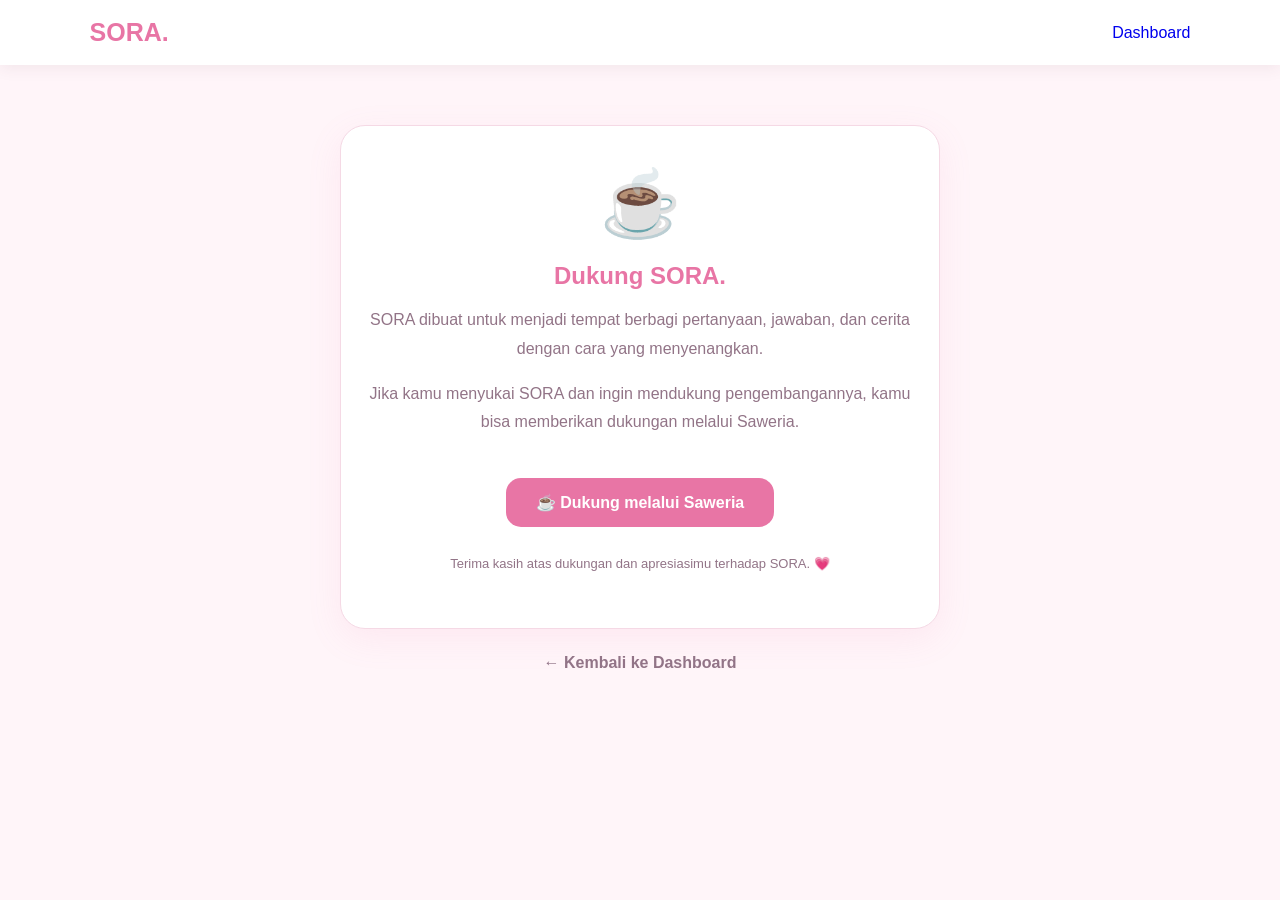
<file: saweria.html>
<!DOCTYPE html>
<html lang="id">
<head>
  <meta charset="UTF-8">
  <meta name="viewport" content="width=device-width, initial-scale=1.0">
  <title>Dukung SORA.</title>
  <link rel="stylesheet" href="style.css">

  <style>
    .support-container {
      width: min(100% - 30px, 600px);
      margin: 60px auto;
      text-align: center;
    }

    .support-card {
      background: #FFFFFF;
      border: 1px solid #F5D9E5;
      border-radius: 25px;
      padding: 40px 25px;
      box-shadow: 0 10px 35px rgba(232, 117, 165, 0.10);
    }

    .support-icon {
      font-size: 65px;
      margin-bottom: 15px;
    }

    .support-card h1 {
      color: #E875A5;
      margin-bottom: 15px;
    }

    .support-card p {
      color: #927487;
      line-height: 1.8;
    }

    .saweria-button {
      display: inline-block;
      margin-top: 25px;
      padding: 15px 30px;
      border-radius: 15px;
      background: #E875A5;
      color: white;
      text-decoration: none;
      font-weight: bold;
      transition: 0.2s;
    }

    .saweria-button:hover {
      background: #D95D91;
      transform: translateY(-3px);
    }

    .support-note {
      margin-top: 25px;
      font-size: 13px;
    }

    .back-button {
      display: inline-block;
      margin-top: 25px;
      color: #927487;
      text-decoration: none;
      font-weight: bold;
    }
  </style>
</head>

<body>

  <header class="navbar">
    <a href="dashboard.html" class="logo">SORA.</a>
    <a href="dashboard.html">Dashboard</a>
  </header>

  <main class="support-container">

    <section class="support-card">

      <div class="support-icon">☕</div>

      <h1>Dukung SORA.</h1>

      <p>
        SORA dibuat untuk menjadi tempat berbagi pertanyaan,
        jawaban, dan cerita dengan cara yang menyenangkan.
      </p>

      <p>
        Jika kamu menyukai SORA dan ingin mendukung
        pengembangannya, kamu bisa memberikan dukungan
        melalui Saweria.
      </p>

      <a
        href="https://saweria.co/marrsky12"
        target="_blank"
        rel="noopener noreferrer"
        class="saweria-button"
      >
        ☕ Dukung melalui Saweria
      </a>

      <p class="support-note">
        Terima kasih atas dukungan dan apresiasimu
        terhadap SORA. 💗
      </p>

    </section>

    <a href="dashboard.html" class="back-button">
      ← Kembali ke Dashboard
    </a>

  </main>

</body>
</html>
</file>
<file: style.css>
/* ========================================
   SORA - GLOBAL STYLE
======================================== */

* {
  box-sizing: border-box;
}

html {
  scroll-behavior: smooth;
}

body {
  margin: 0;
  font-family: Arial, sans-serif;
  background: #FFF5F9;
  color: #563746;
}

a {
  text-decoration: none;
}

button {
  cursor: pointer;
}

/* ========================================
   NAVBAR
======================================== */

.navbar {
  display: flex;
  align-items: center;
  justify-content: space-between;
  padding: 18px 7%;
  background: #FFFFFF;
  box-shadow: 0 3px 15px rgba(86, 55, 70, 0.08);
  position: sticky;
  top: 0;
  z-index: 100;
}

.logo {
  font-size: 25px;
  font-weight: 800;
  color: #E875A5;
  text-decoration: none;
}

.logo span {
  color: #F3A7C5;
}

.nav-menu {
  display: flex;
  align-items: center;
  gap: 28px;
}

.nav-menu a {
  color: #563746;
  font-size: 14px;
  font-weight: 600;
  transition: 0.2s;
}

.nav-menu a:hover {
  color: #E875A5;
}

.nav-actions {
  display: flex;
  align-items: center;
  gap: 12px;
}

.login-btn {
  color: #563746;
  font-weight: bold;
}

.register-btn {
  background: #E875A5;
  color: white;
  padding: 11px 20px;
  border-radius: 10px;
  font-weight: bold;
  transition: 0.2s;
}

.register-btn:hover {
  background: #D65E91;
  transform: translateY(-2px);
}

/* ========================================
   HERO
======================================== */

.hero {
  display: flex;
  align-items: center;
  justify-content: space-between;
  gap: 60px;
  width: min(100% - 50px, 1150px);
  margin: 0 auto;
  padding: 85px 0 100px;
}

.hero-content {
  flex: 1;
  max-width: 600px;
}

.hero-label {
  display: inline-block;
  color: #D65E91;
  background: #FCE4ED;
  padding: 10px 16px;
  border-radius: 30px;
  font-size: 13px;
  font-weight: bold;
  letter-spacing: 1px;
  margin-bottom: 25px;
}

.hero h1 {
  font-size: clamp(38px, 5vw, 62px);
  line-height: 1.15;
  margin: 0 0 25px;
  font-weight: 800;
  color: #563746;
}

.hero h1 span {
  display: block;
  color: #E875A5;
}

.hero-content > p {
  font-size: 17px;
  line-height: 1.8;
  color: #927487;
  max-width: 520px;
  margin-bottom: 30px;
}

.hero-actions {
  display: flex;
  align-items: center;
  gap: 15px;
  flex-wrap: wrap;
}

.primary-btn {
  display: inline-block;
  padding: 15px 24px;
  border-radius: 12px;
  background: #E875A5;
  color: #FFFFFF;
  font-weight: bold;
  transition: 0.2s;
  box-shadow: 0 6px 18px rgba(232, 117, 165, 0.2);
}

.primary-btn:hover {
  background: #D65E91;
  transform: translateY(-3px);
}

.secondary-btn {
  display: inline-block;
  padding: 15px 24px;
  border-radius: 12px;
  border: 1px solid #F0C6D8;
  color: #D65E91;
  background: #FFFFFF;
  font-weight: bold;
  transition: 0.2s;
}

.secondary-btn:hover {
  background: #FCE4ED;
}

.hero-caption {
  margin-top: 25px;
  font-size: 14px;
  color: #927487;
}

/* ========================================
   PREVIEW CARD
======================================== */

.preview-wrapper {
  position: relative;
  flex: 1;
  display: flex;
  justify-content: center;
  align-items: center;
  min-width: 300px;
}

.preview-card {
  width: 100%;
  max-width: 380px;
  background: #FFFFFF;
  border-radius: 24px;
  padding: 28px;
  box-shadow: 0 20px 60px rgba(86, 55, 70, 0.12);
  border: 1px solid #F5D9E5;
}

.preview-header {
  display: flex;
  align-items: center;
  gap: 10px;
  font-size: 12px;
  font-weight: bold;
  color: #927487;
  padding-bottom: 20px;
  border-bottom: 1px solid #F5D9E5;
}

.preview-dot {
  width: 10px;
  height: 10px;
  background: #E875A5;
  border-radius: 50%;
}

.preview-more {
  margin-left: auto;
}

.preview-avatar {
  display: flex;
  align-items: center;
  justify-content: center;
  width: 65px;
  height: 65px;
  border-radius: 50%;
  margin: 25px auto 20px;
  background: linear-gradient(135deg, #F8BBD0, #E875A5);
  color: white;
  font-size: 25px;
  font-weight: bold;
}

.preview-card h3 {
  text-align: center;
  font-size: 20px;
  margin: 0 0 12px;
}

.preview-card > p {
  text-align: center;
  color: #927487;
  font-size: 14px;
  margin-bottom: 25px;
}

.preview-message {
  padding: 16px;
  background: #FFF5F9;
  border: 1px solid #F5D9E5;
  border-radius: 12px;
  color: #B69AAA;
  font-size: 14px;
  min-height: 90px;
}

.preview-mode {
  font-size: 13px;
  margin-top: 15px;
  color: #927487;
}

.preview-submit {
  text-align: center;
  background: #E875A5;
  color: white;
  padding: 13px;
  border-radius: 10px;
  margin-top: 15px;
  font-weight: bold;
}

.preview-footer {
  text-align: center;
  margin-top: 20px;
  font-size: 12px;
  color: #B69AAA;
}

.floating-decoration {
  position: absolute;
  font-size: 35px;
  animation: floating 3s ease-in-out infinite;
}

.decoration-one {
  top: 5%;
  right: 0;
}

.decoration-two {
  bottom: 5%;
  left: 0;
  color: #E875A5;
}

@keyframes floating {
  0%, 100% {
    transform: translateY(0);
  }

  50% {
    transform: translateY(-12px);
  }
}

/* ========================================
   FEATURES
======================================== */

.features {
  padding: 90px 7%;
  background: #FFFFFF;
}

.section-title {
  text-align: center;
  max-width: 700px;
  margin: 0 auto 50px;
}

.section-title > span {
  display: inline-block;
  color: #E875A5;
  font-size: 13px;
  font-weight: bold;
  letter-spacing: 2px;
  margin-bottom: 15px;
}

.section-title h2 {
  font-size: clamp(28px, 4vw, 42px);
  margin: 0 0 15px;
  color: #563746;
}

.section-title p {
  color: #927487;
  line-height: 1.7;
}

.feature-grid {
  display: grid;
  grid-template-columns: repeat(3, minmax(0, 1fr));
  gap: 22px;
  max-width: 1150px;
  margin: 0 auto;
}

.feature-card {
  background: #FFF5F9;
  border: 1px solid #F5D9E5;
  border-radius: 20px;
  padding: 28px;
  transition: 0.25s;
}

.feature-card:hover {
  transform: translateY(-5px);
  box-shadow: 0 12px 30px rgba(232, 117, 165, 0.12);
  border-color: #E875A5;
}

.feature-icon {
  display: flex;
  align-items: center;
  justify-content: center;
  width: 55px;
  height: 55px;
  border-radius: 16px;
  background: #FCE4ED;
  font-size: 25px;
  margin-bottom: 20px;
}

.feature-card h3 {
  font-size: 18px;
  margin: 0 0 12px;
}

.feature-card p {
  font-size: 14px;
  line-height: 1.8;
  color: #927487;
  margin: 0;
}

/* ========================================
   ABOUT
======================================== */

.about {
  padding: 100px 7%;
  background: linear-gradient(135deg, #FCE4ED, #FFF5F9);
  text-align: center;
}

.about-content {
  max-width: 700px;
  margin: 0 auto;
}

.about-content > span {
  color: #D65E91;
  font-weight: bold;
  letter-spacing: 2px;
  font-size: 13px;
}

.about-content h2 {
  font-size: clamp(38px, 5vw, 60px);
  line-height: 1.2;
  margin: 20px 0;
  color: #563746;
}

.about-content p {
  font-size: 17px;
  line-height: 1.8;
  color: #927487;
  margin-bottom: 30px;
}

/* ========================================
   FOOTER
======================================== */

.footer {
  display: flex;
  align-items: center;
  justify-content: space-between;
  gap: 20px;
  flex-wrap: wrap;
  padding: 30px 7%;
  background: #FFFFFF;
  border-top: 1px solid #F5D9E5;
}

.footer p {
  font-size: 13px;
  color: #927487;
}

.footer > a:last-child {
  color: #D65E91;
  font-weight: bold;
  font-size: 14px;
}

/* ========================================
   DASHBOARD
======================================== */

.dashboard-container {
  width: min(100% - 30px, 950px);
  margin: 45px auto;
}

.dashboard-container h1 {
  font-size: 30px;
  margin-bottom: 8px;
}

.dashboard-container p {
  color: #927487;
}

.dashboard-menu {
  display: grid;
  grid-template-columns: repeat(2, minmax(0, 1fr));
  gap: 18px;
  margin-top: 30px;
}

.dashboard-link {
  display: flex;
  align-items: center;
  gap: 15px;
  min-height: 100px;
  padding: 22px;
  border: 1px solid #F5D9E5;
  border-radius: 17px;
  background: #FFFFFF;
  color: #563746;
  text-decoration: none;
  font-weight: bold;
  transition: 0.2s ease;
}

.dashboard-link span:first-child {
  display: flex;
  align-items: center;
  justify-content: center;
  width: 48px;
  height: 48px;
  flex-shrink: 0;
  border-radius: 14px;
  background: #FCE4ED;
  font-size: 23px;
}

.dashboard-link:hover {
  transform: translateY(-4px);
  border-color: #E875A5;
  box-shadow: 0 8px 20px rgba(232, 117, 165, 0.12);
}

/* ========================================
   RESPONSIVE
======================================== */

@media (max-width: 900px) {
  .hero {
    gap: 35px;
  }

  .feature-grid {
    grid-template-columns: repeat(2, minmax(0, 1fr));
  }

  .nav-menu {
    gap: 15px;
  }
}

@media (max-width: 650px) {
  .navbar {
    padding: 15px 5%;
    flex-wrap: wrap;
    gap: 15px;
  }

  .nav-menu {
    order: 3;
    width: 100%;
    justify-content: center;
    gap: 18px;
    flex-wrap: wrap;
  }

  .nav-menu a {
    font-size: 12px;
  }

  .nav-actions {
    gap: 10px;
  }

  .register-btn {
    padding: 9px 14px;
  }

  .hero {
    flex-direction: column;
    text-align: center;
    padding: 55px 0 70px;
    width: min(100% - 35px, 500px);
  }

  .hero-content {
    width: 100%;
  }

  .hero-content > p {
    font-size: 15px;
  }

  .hero-actions {
    justify-content: center;
  }

  .hero-caption {
    font-size: 13px;
  }

  .preview-wrapper {
    width: 100%;
    min-width: 0;
  }

  .preview-card {
    padding: 22px;
  }

  .features {
    padding: 65px 5%;
  }

  .feature-grid {
    grid-template-columns: 1fr;
    gap: 15px;
  }

  .feature-card {
    padding: 23px;
  }

  .about {
    padding: 70px 5%;
  }

  .footer {
    flex-direction: column;
    text-align: center;
    padding: 30px 5%;
  }

  .dashboard-container {
    margin-top: 30px;
  }

  .dashboard-container h1 {
    font-size: 25px;
  }

  .dashboard-menu {
    grid-template-columns: 1fr;
    gap: 12px;
  }

  .dashboard-link {
    min-height: 85px;
  }
}
</file>
